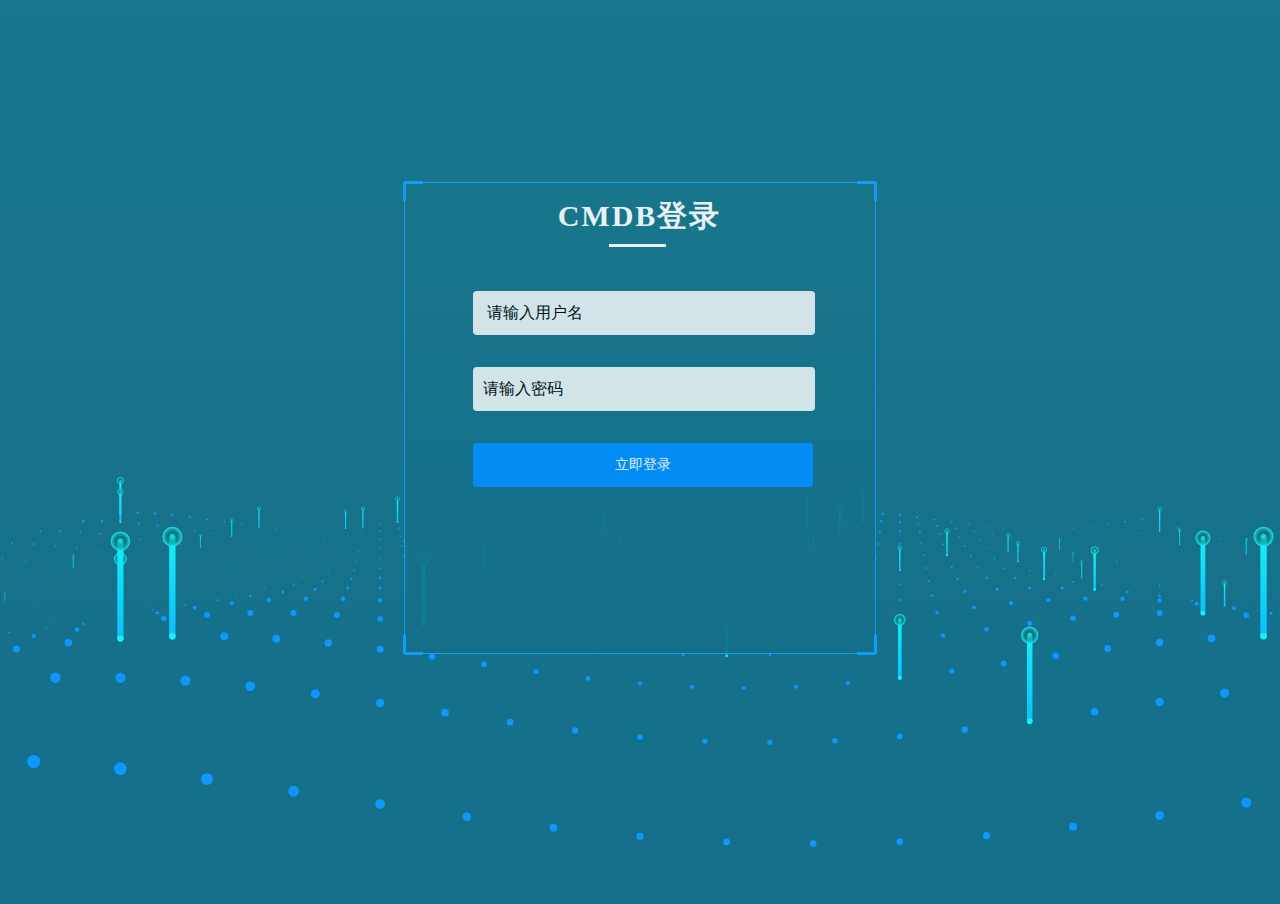
<file: data_custom_front_v1.1/index.html>
<!DOCTYPE html>
<html lang="en">
	<head>
		<title>network cmdb</title>
		<meta charset="utf-8">
		<meta name="viewport" content="width=device-width, user-scalable=no, minimum-scale=1.0, maximum-scale=1.0">
		<link rel="stylesheet" href="css/login/login.css">

	</head>
	<body>

		<div class="main">
			<div class="login">
				<div class="log-con">
					<span>CMDB登录</span>
					<input type="text" class="name" id="username" " placeholder=" 请输入用户名">
					<input class="password" id="password" type="password" placeholder="请输入密码">
					<!-- 			<input type="text" class="code" id="check_code" placeholder="请输入验证码">
					<input type="button" id="code" onClick="change();"> -->
					<a id="login_btn">立即登录</a>
				</div>
			</div>
		</div>
		<script type="text/javascript" src="./js/login/jquery.min.js"></script>
		<script type="text/javascript" src="./js/login/three.min.js"></script>
		<script type="text/javascript" src="./js/login/login.js"></script>
		<script type="text/javascript" src="./js/custom/server_connection_utility.js"></script>
		<script type="text/javascript" src="./js/login/turn_page.js"></script>
	</body>
</html>
</file>
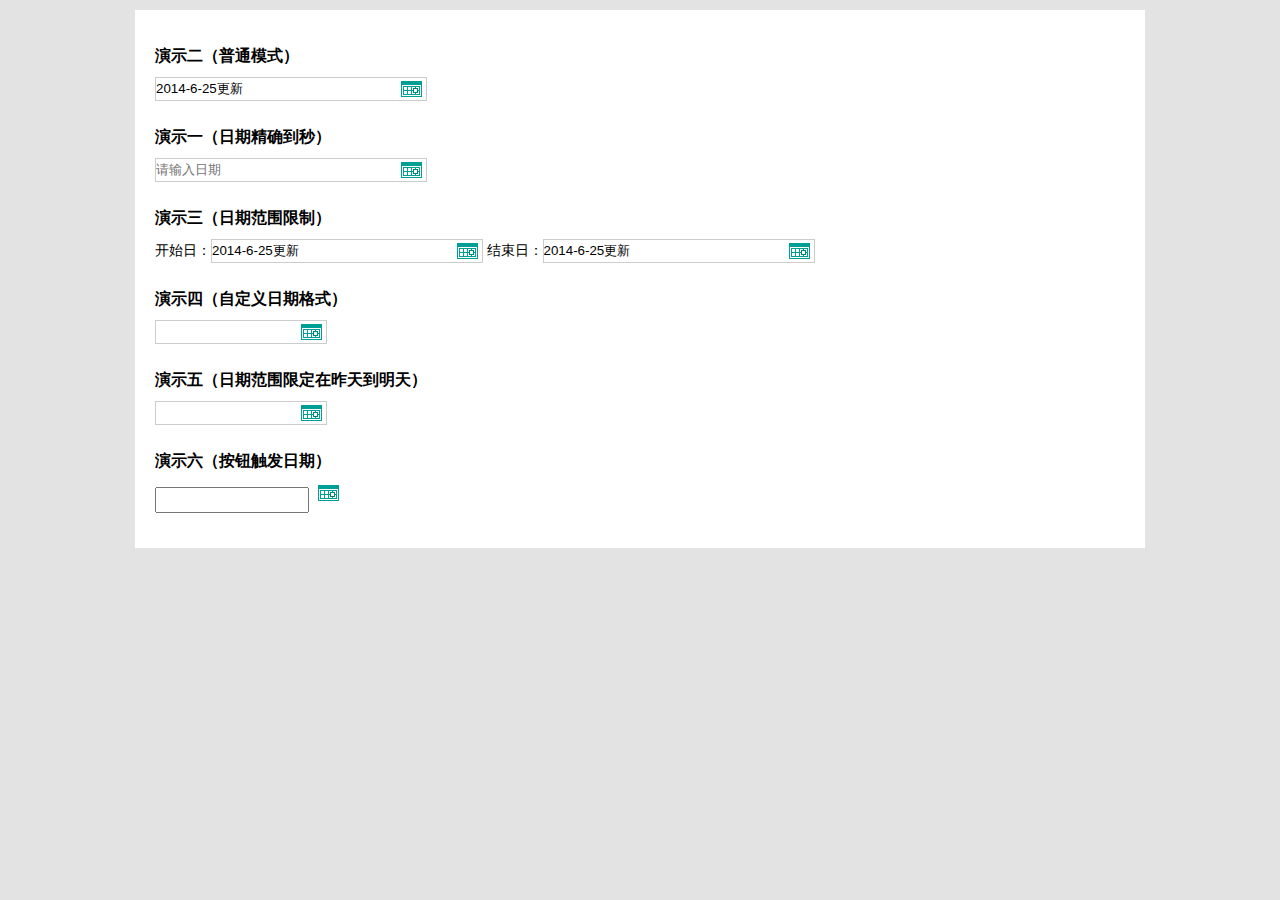
<file: data_custom_front_v1.1/js/date/index.html>
﻿<!DOCTYPE html PUBLIC "-//W3C//DTD XHTML 1.0 Transitional//EN" "http://www.w3.org/TR/xhtml1/DTD/xhtml1-transitional.dtd">
<html xmlns="http://www.w3.org/1999/xhtml">
<head>
<meta http-equiv="Content-Type" content="text/html; charset=utf-8" />
<title>js网页日期插件</title>

<script type="text/javascript" src="js/laydate.js"></script>

<style type="text/css">
*{margin:0;padding:0;list-style:none;}
html{background-color:#E3E3E3; font-size:14px; color:#000; font-family:'微软雅黑'}
h2{line-height:30px; font-size:20px;}
a,a:hover{ text-decoration:none;}
pre{font-family:'微软雅黑'}
.box{width:970px; padding:10px 20px; background-color:#fff; margin:10px auto;}
.box a{padding-right:20px;}
.demo1,.demo2,.demo3,.demo4,.demo5,.demo6{margin:25px 0;}
h3{margin:10px 0;}
.layinput{height: 22px;line-height: 22px;width: 150px;margin: 0;}
</style>

</head>
<body>

<div class="box">

	<div class="demo1">
		<h3>演示二（普通模式）</h3>
		<input class="laydate-icon" id="demo" value="2014-6-25更新"> 
	</div>

	<div class="demo2">
		<h3>演示一（日期精确到秒）</h3>
		<input placeholder="请输入日期" class="laydate-icon" onClick="laydate({istime: true, format: 'YYYY-MM-DD hh:mm:ss'})">
	</div>


	<div class="demo3">
		<h3>演示三（日期范围限制）</h3>
		<ul class="inline" id="demo">
		开始日：<input class="laydate-icon" value="2014-6-25更新">
		结束日：<input class="laydate-icon"  value="2014-6-25更新">
		</ul>
	</div>

	<div class="demo4">
		<h3>演示四（自定义日期格式）</h3>
	   <div id="test1" class="inline laydate-icon" style="width:150px;"></div>
	</div>

	<div class="demo5">
		<h3>演示五（日期范围限定在昨天到明天）</h3>
	   <div class="inline laydate-icon" style="width:150px;" id="hello3"></div>
	</div>

	<div class="demo6">
		<h3>演示六（按钮触发日期）</h3>
	   <input readonly class="layinput" id="hello1">
	   <div class="laydate-icon " onClick="laydate({elem: '#hello1'});" style="width:10px;display:inline-block;border:none;"></div>
	</div>

</div>

<script type="text/javascript">
!function(){
	laydate.skin('molv');//切换皮肤，请查看skins下面皮肤库
	laydate({elem: '#demo'});//绑定元素
}();

//日期范围限制
var start = {
    elem: '#start',
    format: 'YYYY-MM-DD',
    min: laydate.now(), //设定最小日期为当前日期
    max: '2099-06-16', //最大日期
    istime: true,
    istoday: false,
    choose: function(datas){
         end.min = datas; //开始日选好后，重置结束日的最小日期
         end.start = datas //将结束日的初始值设定为开始日
    }
};

var end = {
    elem: '#end',
    format: 'YYYY-MM-DD',
    min: laydate.now(),
    max: '2099-06-16',
    istime: true,
    istoday: false,
    choose: function(datas){
        start.max = datas; //结束日选好后，充值开始日的最大日期
    }
};
laydate(start);
laydate(end);

//自定义日期格式
laydate({
    elem: '#test1',
    format: 'YYYY年MM月DD日',
    festival: true, //显示节日
    choose: function(datas){ //选择日期完毕的回调
        alert('得到：'+datas);
    }
});

//日期范围限定在昨天到明天
laydate({
    elem: '#hello3',
    min: laydate.now(-1), //-1代表昨天，-2代表前天，以此类推
    max: laydate.now(+1) //+1代表明天，+2代表后天，以此类推
});
</script>

</body>
</html>
</file>
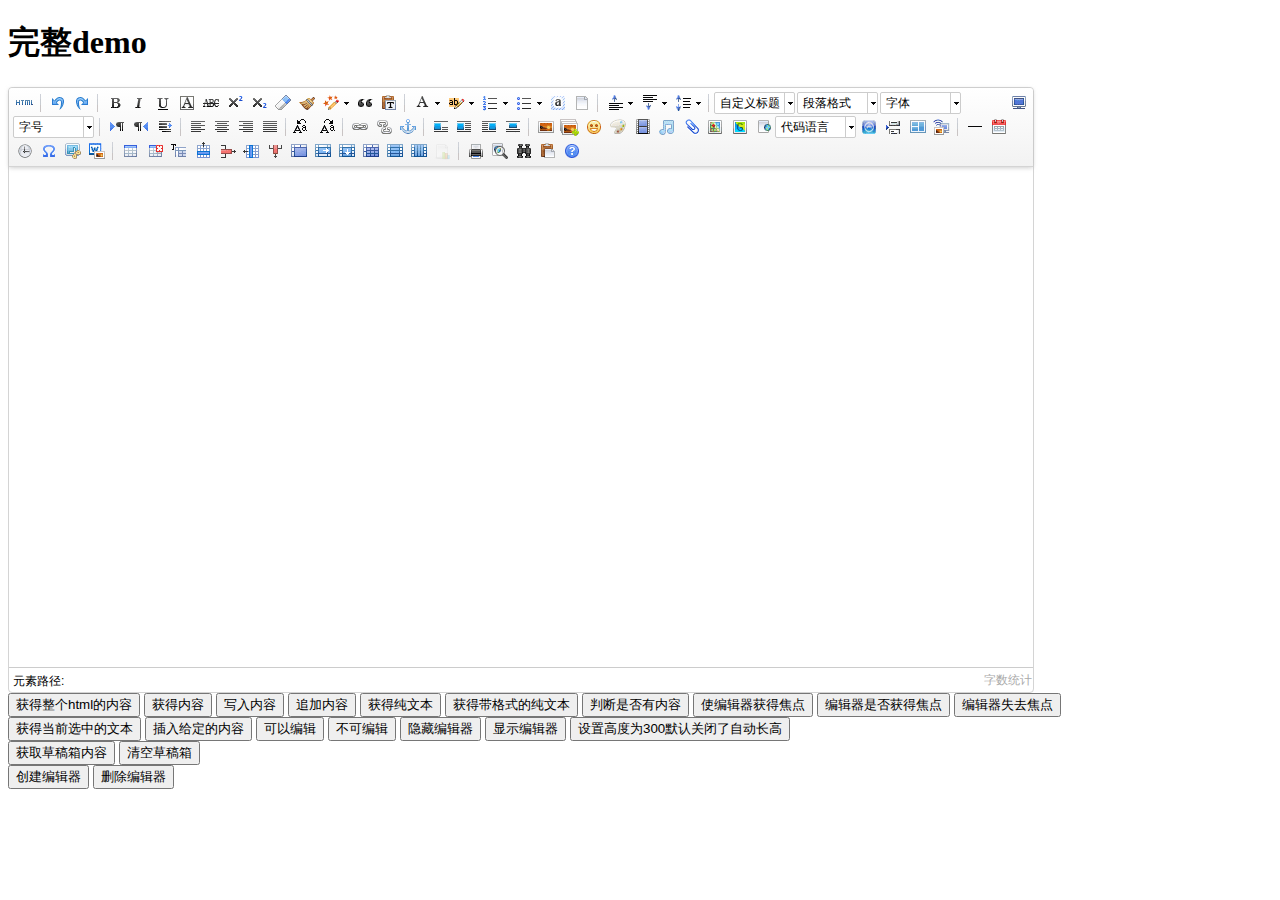
<file: data_custom_front_v1.1/js/utf8-php/index.html>
<!DOCTYPE HTML PUBLIC "-//W3C//DTD HTML 4.01 Transitional//EN"
        "http://www.w3.org/TR/html4/loose.dtd">
<html>
<head>
    <title>完整demo</title>
    <meta http-equiv="Content-Type" content="text/html;charset=utf-8"/>
    <script type="text/javascript" charset="utf-8" src="ueditor.config.js"></script>
    <script type="text/javascript" charset="utf-8" src="ueditor.all.min.js"> </script>
    <!--建议手动加在语言，避免在ie下有时因为加载语言失败导致编辑器加载失败-->
    <!--这里加载的语言文件会覆盖你在配置项目里添加的语言类型，比如你在配置项目里配置的是英文，这里加载的中文，那最后就是中文-->
    <script type="text/javascript" charset="utf-8" src="lang/zh-cn/zh-cn.js"></script>

    <style type="text/css">
        div{
            width:100%;
        }
    </style>
</head>
<body>
<div>
    <h1>完整demo</h1>
    <script id="editor" type="text/plain" style="width:1024px;height:500px;"></script>
</div>
<div id="btns">
    <div>
        <button onclick="getAllHtml()">获得整个html的内容</button>
        <button onclick="getContent()">获得内容</button>
        <button onclick="setContent()">写入内容</button>
        <button onclick="setContent(true)">追加内容</button>
        <button onclick="getContentTxt()">获得纯文本</button>
        <button onclick="getPlainTxt()">获得带格式的纯文本</button>
        <button onclick="hasContent()">判断是否有内容</button>
        <button onclick="setFocus()">使编辑器获得焦点</button>
        <button onmousedown="isFocus(event)">编辑器是否获得焦点</button>
        <button onmousedown="setblur(event)" >编辑器失去焦点</button>

    </div>
    <div>
        <button onclick="getText()">获得当前选中的文本</button>
        <button onclick="insertHtml()">插入给定的内容</button>
        <button id="enable" onclick="setEnabled()">可以编辑</button>
        <button onclick="setDisabled()">不可编辑</button>
        <button onclick=" UE.getEditor('editor').setHide()">隐藏编辑器</button>
        <button onclick=" UE.getEditor('editor').setShow()">显示编辑器</button>
        <button onclick=" UE.getEditor('editor').setHeight(300)">设置高度为300默认关闭了自动长高</button>
    </div>

    <div>
        <button onclick="getLocalData()" >获取草稿箱内容</button>
        <button onclick="clearLocalData()" >清空草稿箱</button>
    </div>

</div>
<div>
    <button onclick="createEditor()">
    创建编辑器</button>
    <button onclick="deleteEditor()">
    删除编辑器</button>
</div>

<script type="text/javascript">

    //实例化编辑器
    //建议使用工厂方法getEditor创建和引用编辑器实例，如果在某个闭包下引用该编辑器，直接调用UE.getEditor('editor')就能拿到相关的实例
    var ue = UE.getEditor('editor');


    function isFocus(e){
        alert(UE.getEditor('editor').isFocus());
        UE.dom.domUtils.preventDefault(e)
    }
    function setblur(e){
        UE.getEditor('editor').blur();
        UE.dom.domUtils.preventDefault(e)
    }
    function insertHtml() {
        var value = prompt('插入html代码', '');
        UE.getEditor('editor').execCommand('insertHtml', value)
    }
    function createEditor() {
        enableBtn();
        UE.getEditor('editor');
    }
    function getAllHtml() {
        alert(UE.getEditor('editor').getAllHtml())
    }
    function getContent() {
        var arr = [];
        arr.push("使用editor.getContent()方法可以获得编辑器的内容");
        arr.push("内容为：");
        arr.push(UE.getEditor('editor').getContent());
        alert(arr.join("\n"));
    }
    function getPlainTxt() {
        var arr = [];
        arr.push("使用editor.getPlainTxt()方法可以获得编辑器的带格式的纯文本内容");
        arr.push("内容为：");
        arr.push(UE.getEditor('editor').getPlainTxt());
        alert(arr.join('\n'))
    }
    function setContent(isAppendTo) {
        var arr = [];
        arr.push("使用editor.setContent('欢迎使用ueditor')方法可以设置编辑器的内容");
        UE.getEditor('editor').setContent('欢迎使用ueditor', isAppendTo);
        alert(arr.join("\n"));
    }
    function setDisabled() {
        UE.getEditor('editor').setDisabled('fullscreen');
        disableBtn("enable");
    }

    function setEnabled() {
        UE.getEditor('editor').setEnabled();
        enableBtn();
    }

    function getText() {
        //当你点击按钮时编辑区域已经失去了焦点，如果直接用getText将不会得到内容，所以要在选回来，然后取得内容
        var range = UE.getEditor('editor').selection.getRange();
        range.select();
        var txt = UE.getEditor('editor').selection.getText();
        alert(txt)
    }

    function getContentTxt() {
        var arr = [];
        arr.push("使用editor.getContentTxt()方法可以获得编辑器的纯文本内容");
        arr.push("编辑器的纯文本内容为：");
        arr.push(UE.getEditor('editor').getContentTxt());
        alert(arr.join("\n"));
    }
    function hasContent() {
        var arr = [];
        arr.push("使用editor.hasContents()方法判断编辑器里是否有内容");
        arr.push("判断结果为：");
        arr.push(UE.getEditor('editor').hasContents());
        alert(arr.join("\n"));
    }
    function setFocus() {
        UE.getEditor('editor').focus();
    }
    function deleteEditor() {
        disableBtn();
        UE.getEditor('editor').destroy();
    }
    function disableBtn(str) {
        var div = document.getElementById('btns');
        var btns = UE.dom.domUtils.getElementsByTagName(div, "button");
        for (var i = 0, btn; btn = btns[i++];) {
            if (btn.id == str) {
                UE.dom.domUtils.removeAttributes(btn, ["disabled"]);
            } else {
                btn.setAttribute("disabled", "true");
            }
        }
    }
    function enableBtn() {
        var div = document.getElementById('btns');
        var btns = UE.dom.domUtils.getElementsByTagName(div, "button");
        for (var i = 0, btn; btn = btns[i++];) {
            UE.dom.domUtils.removeAttributes(btn, ["disabled"]);
        }
    }

    function getLocalData () {
        alert(UE.getEditor('editor').execCommand( "getlocaldata" ));
    }

    function clearLocalData () {
        UE.getEditor('editor').execCommand( "clearlocaldata" );
        alert("已清空草稿箱")
    }
</script>
</body>
</html>
</file>
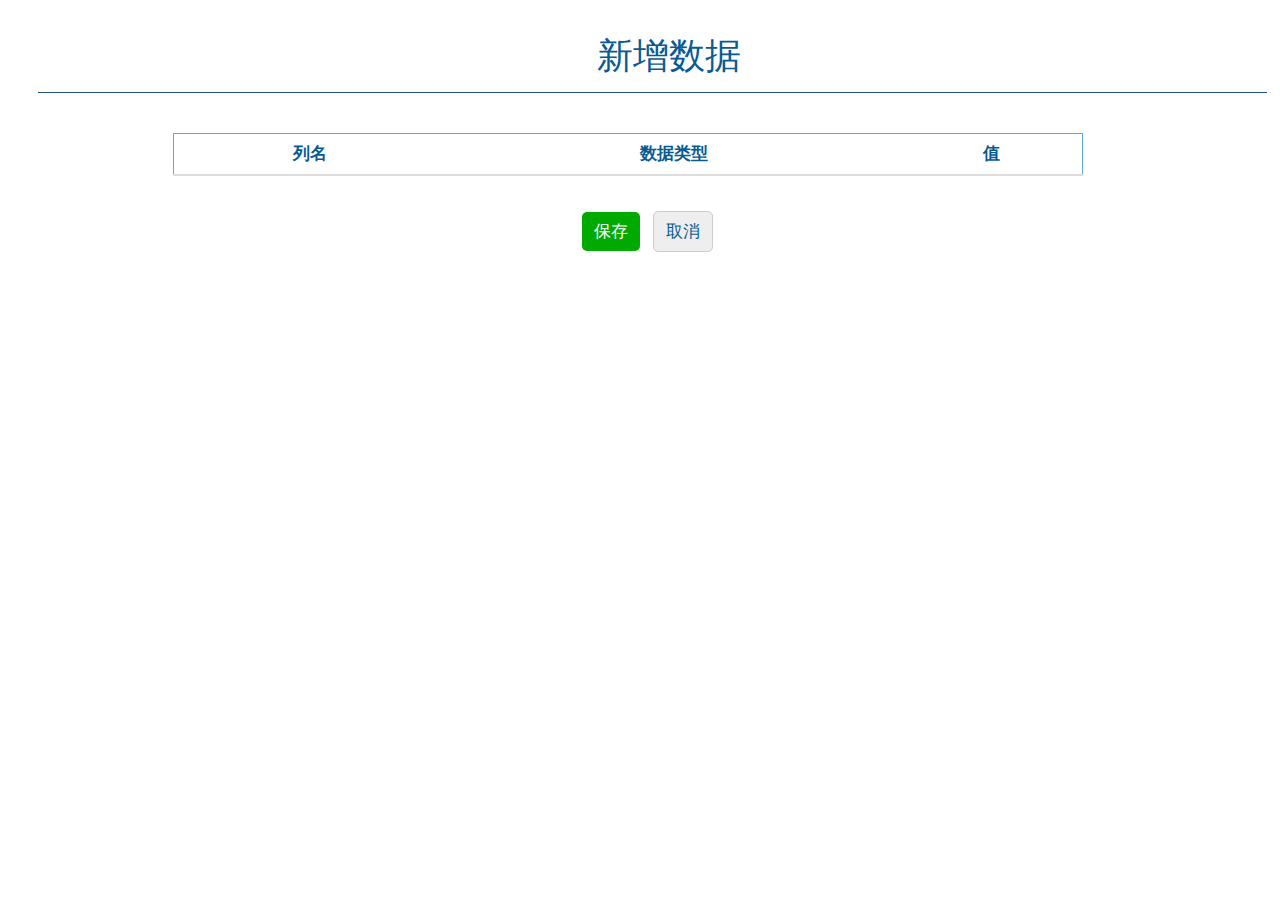
<file: data_custom_front_v1.1/html/create_data.html>
<!DOCTYPE html PUBLIC "-//W3C//DTD XHTML 1.0 Transitional//EN"
        "http://www.w3.org/TR/xhtml1/DTD/xhtml1-transitional.dtd">
<html xmlns="http://www.w3.org/1999/xhtml" lang="">
<meta http-equiv="Content-Type" content="text/html; charset=utf-8"/>
<head>
    <link href="../css/all.css" rel="stylesheet" type="text/css">
    <link href="../js/bstable/css/bootstrap.min.css" rel="stylesheet" type="text/css">
    <link href="../js/bstable/css/bootstrap-table.css" rel="stylesheet" type="text/css">
    <link href="../css/from.css" rel="stylesheet" type="text/css">
    <link rel="stylesheet" href="../css/custom/base_css.css">
    <link rel="stylesheet" href="../css/custom/create_data.css">
    <link href="../css/custom/create_table.css" rel="stylesheet" type="text/css">
    <script src="../js/jquery/jQuery-2.2.0.min.js"></script>
    <script src="../js/layer_v2.1/layer/layer.js"></script>
    <script src="../js/custom/create_data.js"></script>
    <script src="../js/custom/server_connection_utility.js"></script>
</head>
<body>
<div class="div_form">
    <h1 class="h1_style"><i class="i_h1"></i>新增数据<br/>
    </h1>

    <p class="form_p">
       <span id="table_name_label"></span>
    </p>
    <table class="table">
        <thead>
        <tr>
            <th>列名</th>
            <th>数据类型</th>
            <th>值</th>
        </tr>
        </thead>
        <tbody id="create_data_tbody">
        </tbody>
    </table>
    <p class="but_p">
        <input type="submit" id="save_data_btn" value="保存" class="but_save"/>
        <input type="button" id="cancel_btn" value="取消" class="but_close">
    </p>
</div>
</file>
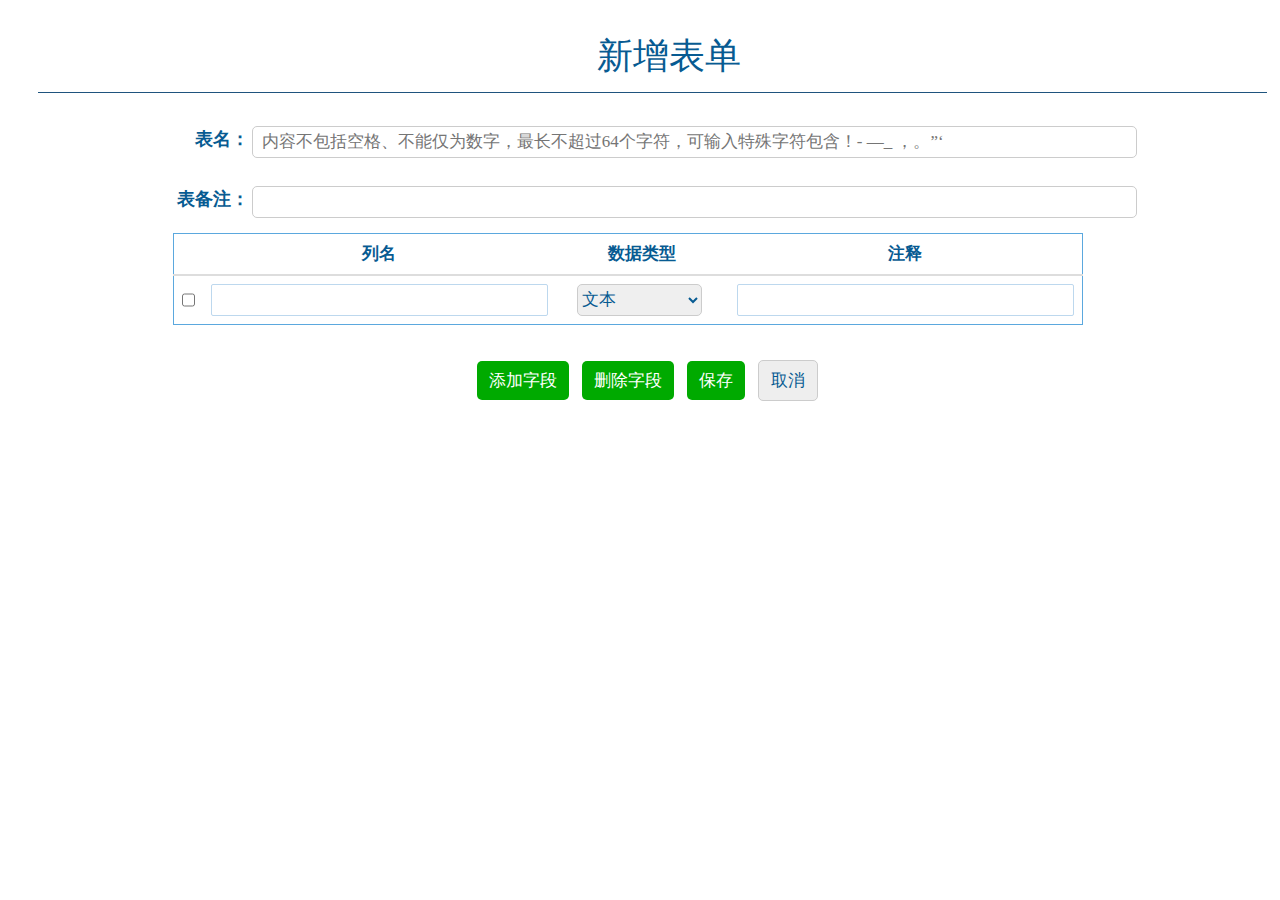
<file: data_custom_front_v1.1/html/create_table.html>
<!DOCTYPE html PUBLIC "-//W3C//DTD XHTML 1.0 Transitional//EN"
        "http://www.w3.org/TR/xhtml1/DTD/xhtml1-transitional.dtd">
<html xmlns="http://www.w3.org/1999/xhtml" lang="">
<meta http-equiv="Content-Type" content="text/html; charset=utf-8"/>
<head>
    <link href="../css/all.css" rel="stylesheet" type="text/css">
    <link href="../js/bstable/css/bootstrap.min.css" rel="stylesheet" type="text/css">
    <link href="../js/bstable/css/bootstrap-table.css" rel="stylesheet" type="text/css">
    <link href="../css/from.css" rel="stylesheet" type="text/css">
    <link href="../css/custom/create_table.css" rel="stylesheet" type="text/css">
    <link rel="stylesheet" href="../css/custom/base_css.css">
    <script src="../js/jquery/jQuery-2.2.0.min.js"></script>
    <script src="../js/layer_v2.1/layer/layer.js"></script>
    <script src="../js/custom/create_table.js"></script>
    <script src="../js/custom/server_connection_utility.js"></script>
</head>
<body>
<div class="div_form">
    <h1 class="h1_style"><i class="i_h1"></i>新增表单</h1>

    <p class="form_p">
        <label class="form_label">表名：</label>
        <input type="text" class="form_input " id="table_name_input" name="name"
               placeholder="  内容不包括空格、不能仅为数字，最长不超过64个字符，可输入特殊字符包含！- —_ ，。”‘">
    </p>
    <p class="form_p">
        <label class="form_label">表备注：</label>
        <input type="text" class="form_input " id="table_comment" name="name">
    </p>
    <table class="table">
        <thead>
        <tr>
            <th></th>
            <th>列名</th>
            <th>数据类型</th>
            <th>注释</th>
        </tr>
        </thead>
        <tbody id="create_column_tbody">
        <tr>
            <th class="create_column_checkbox_th"><input type="checkbox" style="margin-top: 0"
                                                         class="create_column_checkbox"/></th>
            <td><input style="width: 100%" type="text" name="column_content"/></td>
            <td><select class="form_input" name="column_type">
                <option value="text">文本</option>
                <option value="textarea">多行文本</option>
                <option value="number">数字</option>
                <option value="date">时间</option>
            </select></td>
            <td><input style="width: 100%" type="text" name="column_comment"/></td>
        </tr>
        </tbody>
    </table>
    <p class="but_p">
        <input type="submit" id="create_new_column_btn" value="添加字段" class="but_save"/>
        <input type="submit" id="delete_column_btn" value="删除字段" class="but_save"/>
        <input type="submit" id="save_table_btn" value="保存" class="but_save"/>
        <input type="button" id="cancel_btn" value="取消" class="but_close">
    </p>


</div>
<script>
</script>
</body>
</html>
</file>
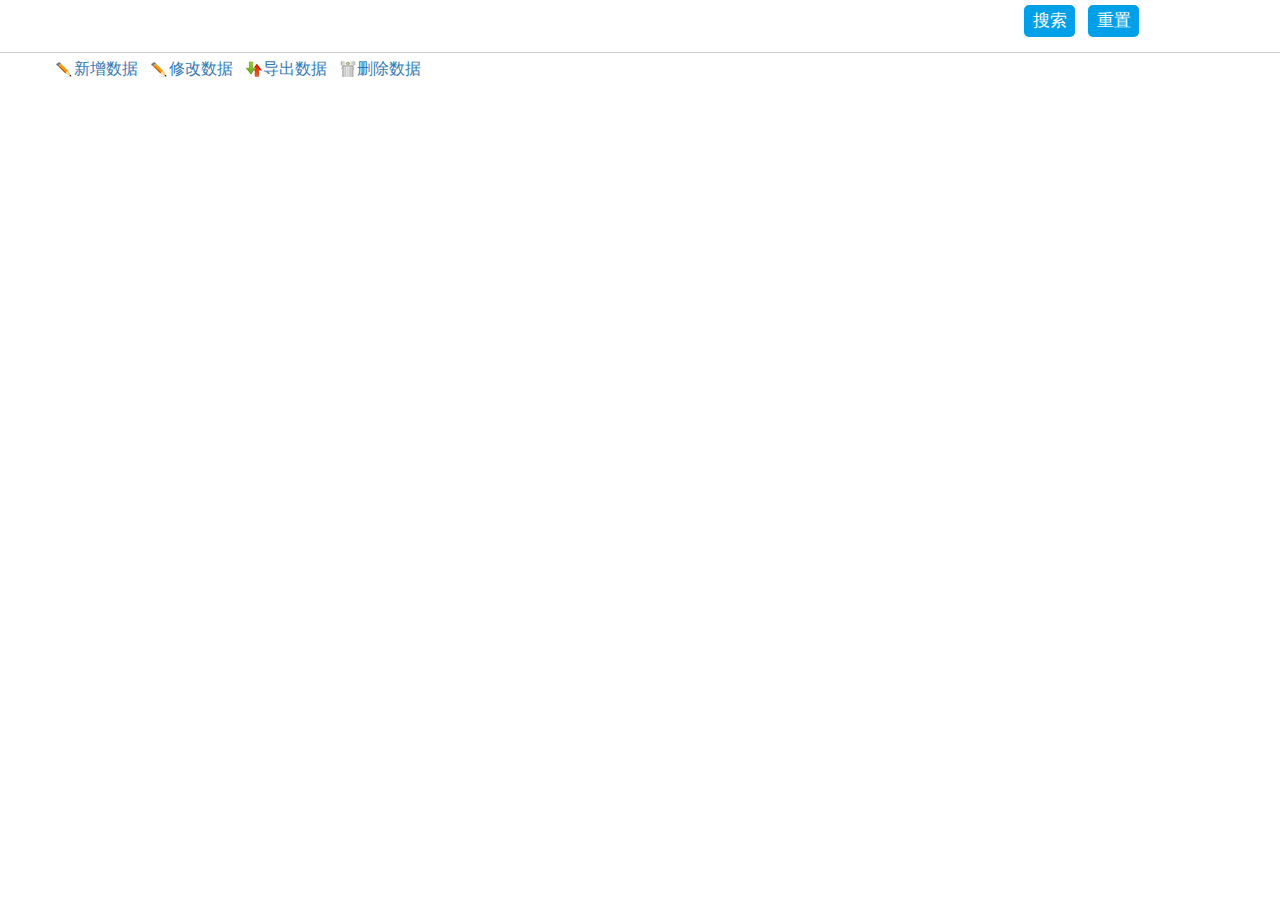
<file: data_custom_front_v1.1/html/data_operate.html>
<html xmlns="http://www.w3.org/1999/xhtml">

<head>
    <meta http-equiv="Content-Type" content="text/html" charset="utf-8"/>
    <title></title>

    <link href="../css/all.css" rel="stylesheet" type="text/css">
    <link href="../js/bstable/css/bootstrap.min.css" rel="stylesheet" type="text/css">
    <link href="../js/bstable/css/bootstrap-table.css" rel="stylesheet" type="text/css">
    <link href="../css/custom/table_operate.css" rel="stylesheet" type="text/css">
    <link href="../css/custom/data_operate.css" rel="stylesheet" type="text/css">
    <link rel="stylesheet" href="../css/custom/base_css.css">
</head>
<body>

<div class="div_find">
    <div id="data_search_div">
    </div>
    <p class="search_button_p_tag">
        <input type="button" value="搜索" class="find_but" id="search_data_btn">
        <input type="button" value="重置" class="find_but" id="search_reset_btn">
    </p>
    <p>
</div>
<p class="p_but">

    <i class="add_i"></i><a href="#" class="add_a" id="create_data_a_tag">新增数据</a>
    <i class="add_i"></i><a href="#" class="add_a" id="update_data__tag">修改数据</a>
    <!--    <i class=""></i><a href="#" class="add_a" id="update_table_a_tag">修改字段</a>-->
    <i class="down_i"></i><a href="#" class="add_a" id="export_data_tag">导出数据</a>

    <i class="del_i"></i><a href="#" class="add_a" id="delete_data_a_tag">删除数据</a>
    <a href="#" style="display: none" id="download_file">导出数据</a>

    <!--    <i class="del_i"></i><a href="#" class="add_a">删除表单></a>-->
</p>
<p>
<table id="table" class="table_style" style="margin: 0 auto">
</table>

<script src="../js/jquery/jQuery-2.2.0.min.js"></script>
<script src="../js/bstable/js/bootstrap.min.js"></script>
<script src="../js/bstable/js/bootstrap-table.js"></script>
<script src="../js/bstable/js/bootstrap-table-zh-CN.min.js"></script>
<script src="../js/date/js/laydate.js"></script>
<script src="../js/layer_v2.1/layer/layer.js"></script>
<script src="../js/custom/server_connection_utility.js"></script>
<script src="../js/custom/data_operate.js"></script>
<script src="../js/layer_v2.1/layer/layer.js"></script>

</body>
</html>
</file>
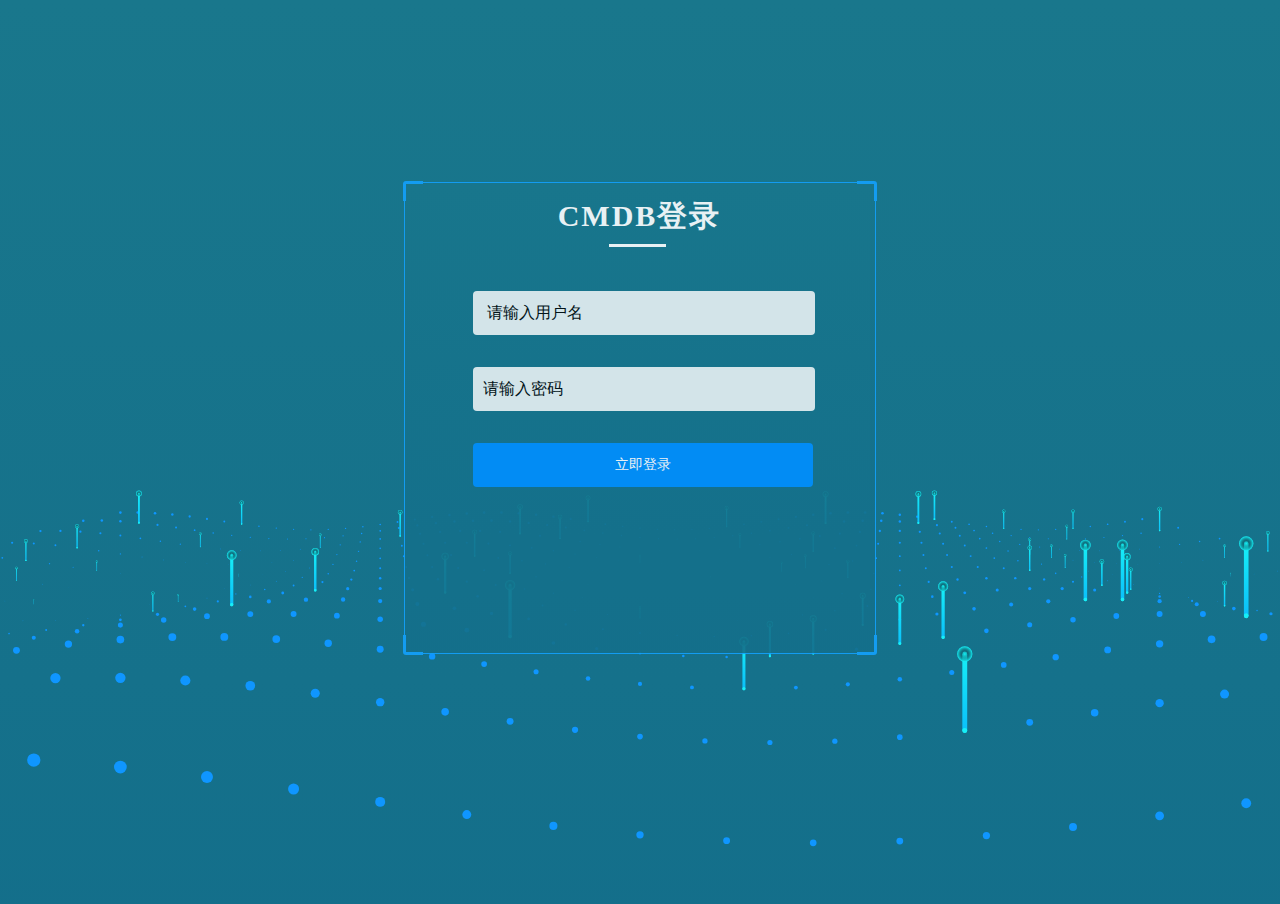
<file: data_custom_front_v1.1/html/table_operate.html>
<html xmlns="http://www.w3.org/1999/xhtml">

<head>
    <meta http-equiv="Content-Type" content="text/html" charset="utf-8"/>
    <title></title>

    <link href="../css/all.css" rel="stylesheet" type="text/css">
    <link href="../js/bstable/css/bootstrap.min.css" rel="stylesheet" type="text/css">
    <link href="../js/bstable/css/bootstrap-table.css" rel="stylesheet" type="text/css">
    <link href="../css/custom/table_operate.css" rel="stylesheet" type="text/css">
    <link rel="stylesheet" href="../css/custom/base_css.css">
</head>
<body>

<div class="div_find">
    <p>
        <label class="find_labela">表名：</label><input type="text" id="table_name_input" class="find_input">
        <input type="button" value="搜索" class="find_but" id="search_table_btn">
        <input type="button" value="重置" class="find_but" id="reset_search_btn">
    </p>
    <p>
</div>
<p class="p_but">

    <i class="add_i"></i><a href="#" class="add_a" id="create_table_a_tag">新增表单</a>
    <!--    <i class="add_i"></i><a href="#" class="add_a" id="update_table_name_tag">修改表名</a>-->
    <!--    <i class="down_i"></i><a href="#" class="add_a" id="update_table_a_tag">修改字段</a>-->
    <!--    <i class="del_i"></i><a href="#" class="add_a">删除字段</a>-->
    <!--    <i class="del_i"></i><a href="#" class="add_a">删除表单></a>-->
</p>
<p>
<table id="table" class="table_style" style="margin: 0 auto">
</table>

<script src="../js/jquery/jQuery-2.2.0.min.js"></script>
<script src="../js/bstable/js/bootstrap.min.js"></script>
<script src="../js/bstable/js/bootstrap-table.js"></script>
<script src="../js/bstable/js/bootstrap-table-zh-CN.min.js"></script>
<script src="../js/date/js/laydate.js"></script>
<script src="../js/layer_v2.1/layer/layer.js"></script>
<script src="../js/custom/table_operate.js"></script>
<script src="../js/custom/server_connection_utility.js"></script>
<script src="../js/layer_v2.1/layer/layer.js"></script>

</body>
</html>
</file>
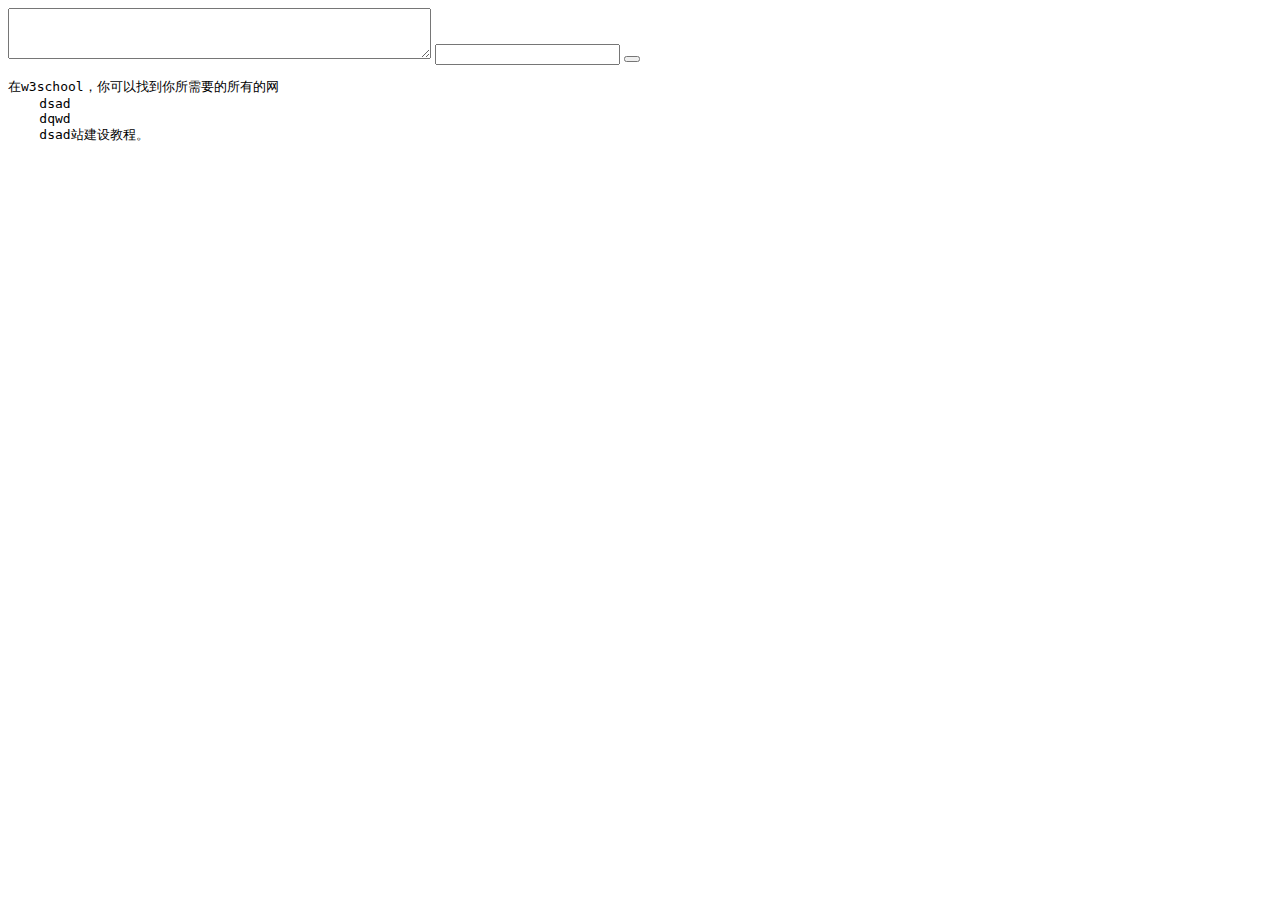
<file: data_custom_front_v1.1/html/tmp.html>
<!DOCTYPE html>
<html>
<head lang="en">
    <meta charset="UTF-8">
    <title>html 表格导出道</title>
    <script src="../js/jquery_3.2.1.js"></script>
    <script src="../js/table_to_excel.js"></script>
    <script language="JavaScript" type="text/javascript">
        $(document).ready(function () {
            $("#btnExport").click(function () {
                $("#tableExcel").table2excel({
                    exclude: ".noExl", //过滤位置的 css 类名
                    filename: new Date().getTime() + ".xls", //文件名称
                    name: "Excel Document Name.xlsx",
                    exclude_img: true,
                    exclude_links: true,
                    exclude_inputs: true
                });
            });
        });
    </script>
</head>
<body>
<div>
</div>
<div id="myDiv">
<textarea id="qweasd" rows="3" cols="50">

</textarea>
    <input>
    <button id="tableExcel1"></button>
</div>
<pre id="qweqweqwe"></pre>
<script>
    $(document).ready(function () {
        $('#qweqweqwe').append('在w3school，你可以找到你所需要的所有的网\n' +
            '    dsad\n' +
            '    dqwd\n' +
            '    dsad站建设教程。')
        $('#tableExcel1').click(function () {
            console.log($('#qweasd').val())
        })
    })


</script>
</body>
</html>
</file>
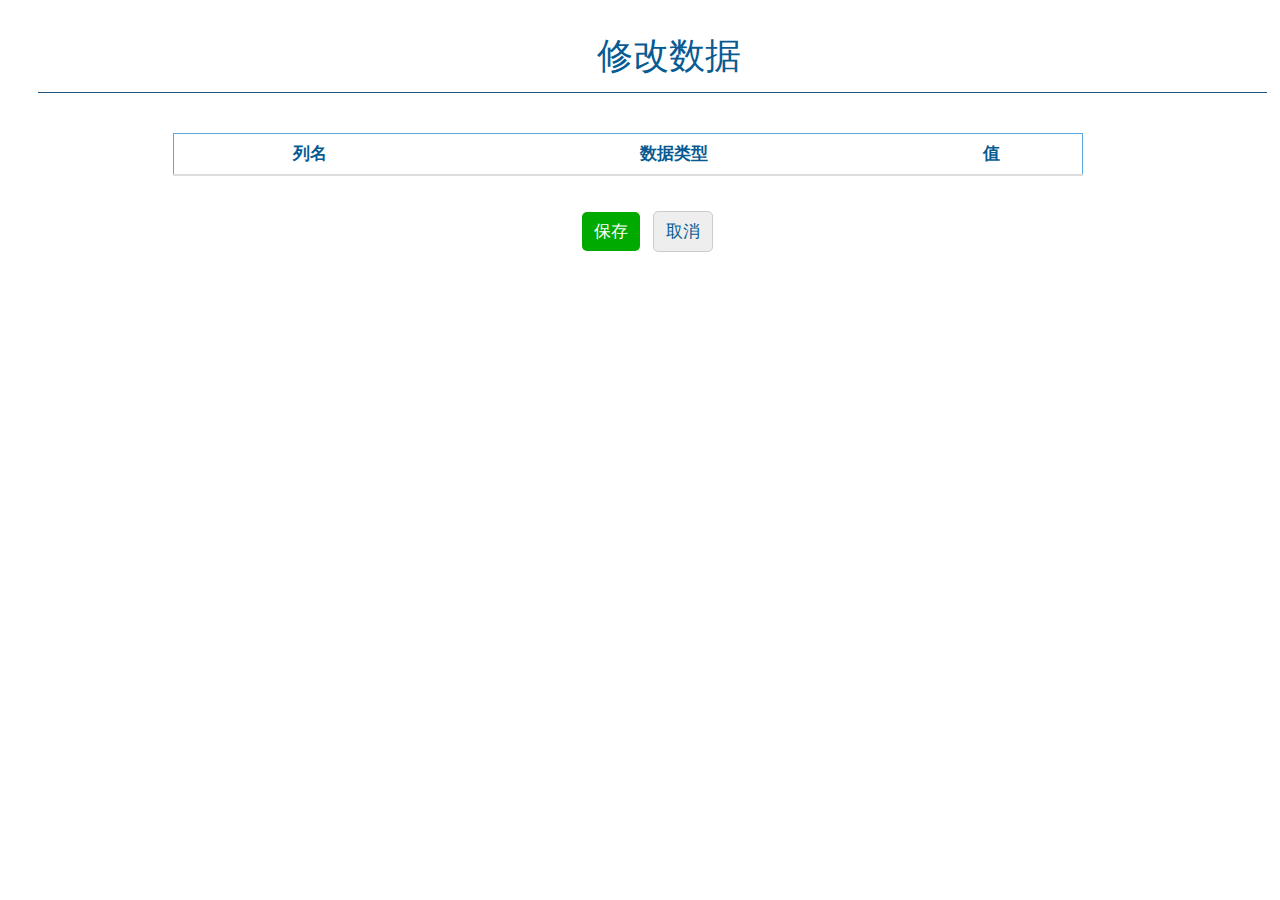
<file: data_custom_front_v1.1/html/update_data.html>
<!DOCTYPE html PUBLIC "-//W3C//DTD XHTML 1.0 Transitional//EN"
        "http://www.w3.org/TR/xhtml1/DTD/xhtml1-transitional.dtd">
<html xmlns="http://www.w3.org/1999/xhtml" lang="">
<meta http-equiv="Content-Type" content="text/html; charset=utf-8"/>
<head>
    <link href="../css/all.css" rel="stylesheet" type="text/css">
    <link href="../js/bstable/css/bootstrap.min.css" rel="stylesheet" type="text/css">
    <link href="../js/bstable/css/bootstrap-table.css" rel="stylesheet" type="text/css">
    <link href="../css/from.css" rel="stylesheet" type="text/css">
    <link rel="stylesheet" href="../css/custom/base_css.css">
    <link rel="stylesheet" href="../css/custom/update_data.css">
    <link href="../css/custom/create_table.css" rel="stylesheet" type="text/css">
    <script src="../js/jquery/jQuery-2.2.0.min.js"></script>
    <script src="../js/layer_v2.1/layer/layer.js"></script>
    <script src="../js/custom/update_data.js"></script>
    <script src="../js/custom/server_connection_utility.js"></script>
</head>
<body>
<div class="div_form">
    <h1 class="h1_style"><i class="i_h1"></i>修改数据<br/>
    </h1>

    <p class="form_p">
        <span id="table_name_label"></span>
    </p>
    <table class="table">
        <thead>
        <tr>
            <th>列名</th>
            <th>数据类型</th>
            <th>值</th>
        </tr>
        </thead>
        <tbody id="create_data_tbody">
        </tbody>
    </table>
    <p class="but_p">
        <input type="submit" id="save_data_btn" value="保存" class="but_save"/>
        <input type="button" id="cancel_btn" value="取消" class="but_close">
    </p>
</div>
<script>
    let url = location.href;
    let content = url.split('?')[1]
    window.unique_id = content.split('|')[0]
    window.table_name = content.split('|')[1]
    window.table_name = decodeURI(table_name);
    // window.unique_id = '128'
</script>
</body>
</html>
</file>
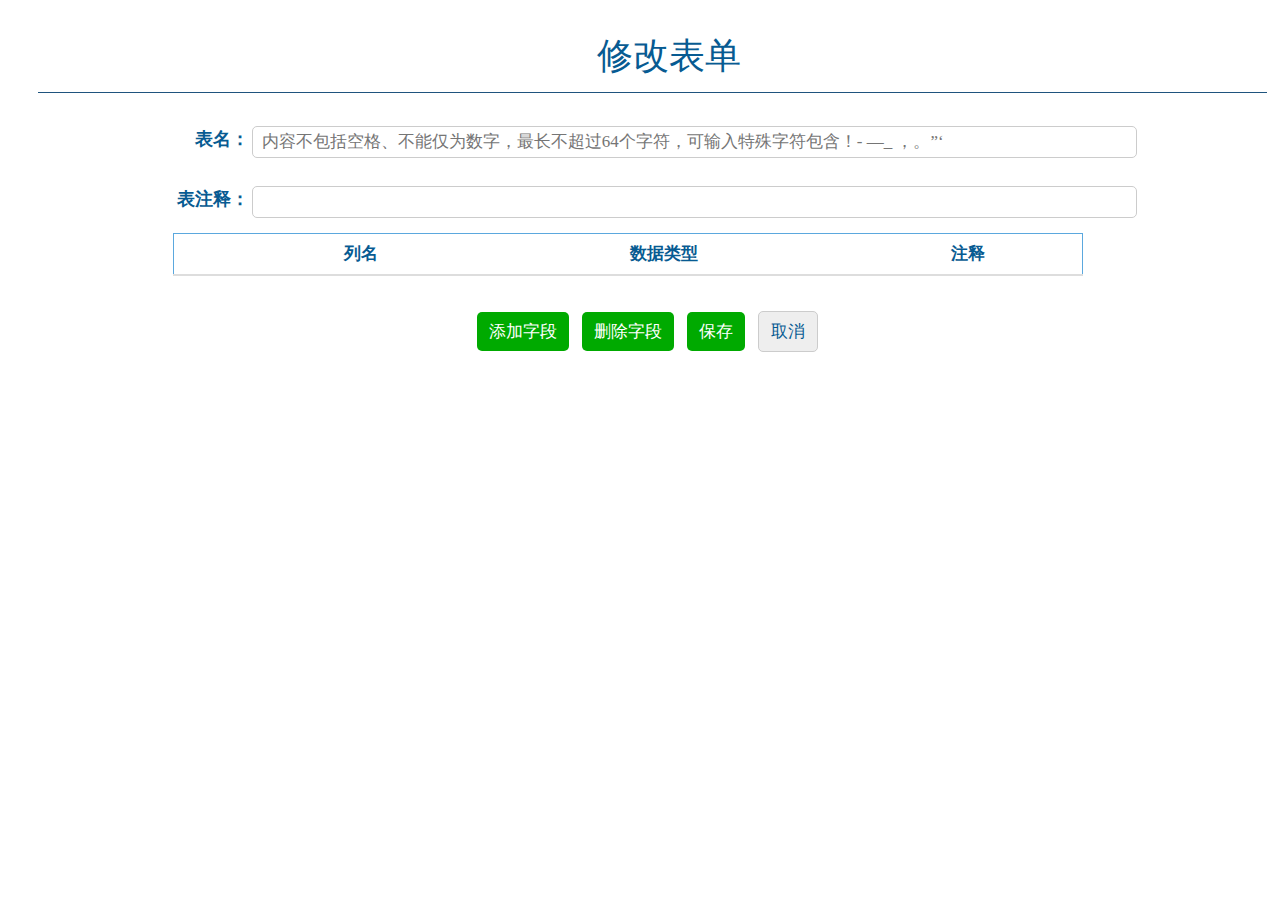
<file: data_custom_front_v1.1/html/update_table.html>
<!DOCTYPE html PUBLIC "-//W3C//DTD XHTML 1.0 Transitional//EN"
        "http://www.w3.org/TR/xhtml1/DTD/xhtml1-transitional.dtd">
<html xmlns="http://www.w3.org/1999/xhtml" lang="">
<meta http-equiv="Content-Type" content="text/html; charset=utf-8"/>
<head>
    <link href="../css/all.css" rel="stylesheet" type="text/css">
    <link href="../js/bstable/css/bootstrap.min.css" rel="stylesheet" type="text/css">
    <link href="../js/bstable/css/bootstrap-table.css" rel="stylesheet" type="text/css">
    <link href="../css/from.css" rel="stylesheet" type="text/css">
    <link rel="stylesheet" href="../css/custom/base_css.css">
    <link href="../css/custom/create_table.css" rel="stylesheet" type="text/css">
    <script src="../js/jquery/jQuery-2.2.0.min.js"></script>
    <script src="../js/layer_v2.1/layer/layer.js"></script>
    <script src="../js/custom/update_table.js"></script>
    <script src="../js/custom/server_connection_utility.js"></script>
</head>
<body>
<div class="div_form">
    <h1 class="h1_style"><i class="i_h1"></i>修改表单<br/>
    </h1>

    <p class="form_p">
        <label class="form_label">表名：</label>
        <input type="text" class="form_input " id="table_name_input" name="name"
               placeholder="  内容不包括空格、不能仅为数字，最长不超过64个字符，可输入特殊字符包含！- —_ ，。”‘">
    </p>
    <p class="form_p">
        <label class="form_label">表注释：</label>
        <input type="text" class="form_input " id="table_comment" name="name">
    </p>
    <table class="table">
        <thead>
        <tr>
            <th></th>
            <th>列名</th>
            <th>数据类型</th>
            <th>注释</th>
        </tr>
        </thead>
        <tbody id="create_column_tbody">
        </tbody>
    </table>
    <p class="but_p">
        <input type="submit" id="create_new_column_btn" value="添加字段" class="but_save"/>
        <input type="submit" id="delete_column_btn" value="删除字段" class="but_save"/>
        <input type="submit" id="save_table_btn" value="保存" class="but_save"/>
        <input type="button" id="cancel_btn" value="取消" class="but_close">
    </p>
</div>
<script>
</script>
</body>
</html>
</file>
<file: data_custom_front_v1.1/css/login/login.css>
body {
  	margin: 0;
  	overflow: hidden;
  	background: linear-gradient(to bottom, #19778c, #095f88);
  	background-size: 1400% 300%;
  	animation: dynamics 6s ease infinite;
  	-webkit-animation: dynamics 6s ease infinite;
  	-moz-animation: dynamics 6s ease infinite;
  	font-size: 14px;
  	color: #ffffff;
  	min-height: 700px;
  }

  /*登录样式*/
  .main {
  	position: fixed;
  	text-align: center;
  	top: 182px;
  	width: 100%;
  	height: auto;
  	display: flex;
  	justify-content: center;
  }

  .login {
  	width: 470px;
  	height: 470px;
  	background: linear-gradient(to bottom, #19778c, #095f88);
  	animation: dynamics 6s ease infinite;
  	-webkit-animation: dynamics 6s ease infinite;
  	-moz-animation: dynamics 6s ease infinite;
  	opacity: 0.9;
  	border: solid 1px #13a1fc;
  	background-size: 1400% 300%;
  }

  @keyframes dynamics {
  	0% {
  		background-position: 0% 0%;
  	}

  	50% {
  		background-position: 50% 100%;
  	}

  	100% {
  		background-position: 100% 0%;
  	}
  }

  .log-con {
  	background: linear-gradient(#13a1fc, #13a1fc) left top, linear-gradient(#13a1fc, #13a1fc) left top,
  		linear-gradient(#13a1fc, #13a1fc) right top, linear-gradient(#13a1fc, #13a1fc) right top,
  		linear-gradient(#13a1fc, #13a1fc) left bottom, linear-gradient(#13a1fc, #13a1fc) left bottom,
  		linear-gradient(#13a1fc, #13a1fc) right bottom, linear-gradient(#13a1fc, #13a1fc) right bottom;
  	background-repeat: no-repeat;
  	background-size: 3px 20px, 20px 3px;
  	height: 100%;
  	margin: -2px;
  	padding: 3px 1px 1px 0;
  	border-radius: 3px;
  }

  .log-con>span {
  	font-size: 30px;
  	font-weight: bold;
  	line-height: 24px;
  	letter-spacing: 2px;
  	display: block;
  	margin: 20px 0 44px 0;
  }

  .log-con>span::after {
  	display: block;
  	content: '';
  	width: 57px;
  	height: 3px;
  	background: #ffffff;
  	margin-top: 16px;
  	justify-content: center;
  	position: relative;
  	left: 206px;
  }

  .log-con>input {
  	display: block;
  	margin: 10px 0 32px 70px;
  	width: 330px;
  	height: 42px;
  	background-color: #ffffff;
  	border-radius: 4px;
  	opacity: 0.9;
  	border: 0;
  	font-size: 16px;
  	outline: none;
  	padding-left: 10px;
  	color: #000000;
  }

  .log-con>a {
  	width: 340px;
  	height: 44px;
  	background-color: #0090ff;
  	border-radius: 4px;
  	display: block;
  	margin: 10px 0 0 70px;
  	text-align: center;
  	line-height: 44px;
  	cursor: pointer;
  	opacity: 1;
  }

  input::-webkit-input-placeholder {
  	color: #000000;
  	font-size: 16px;
  }

  .log-con>.code {
  	width: 216px;
  	display: inline-block;
  	margin-left: 6px;
  }

  .log-con>#code {
  	width: 94px;
  	display: inline-block;
  	margin-left: 14px;
  	cursor: pointer;
  }

  /*logo*/
  .logo {
  	width: 168px;
  	height: 75px;
  	position: fixed;
  	left: 150px;
  	top: 26px;
  }

  .logo>img {
  	max-width: 100%;
  	max-height: 100%;
  }

  /*版权样式*/
  .copyright {
  	position: fixed;
  	bottom: 10px;
  	font-size: 16px;
  	display: block;
  	width: 100%;
  	text-align: center;
  }
</file>
<file: data_custom_front_v1.1/css/all.css>
@charset "utf-8";
/* CSS Document */

*{
	margin:0;
	padding:0;
	font-family:"微软雅黑";}
::-webkit-scrollbar-track{border-radius: 10px;-webkit-box-shadow: inset 0 0 6px rgba(0,0,0,0);}/*滚动条的滑轨背景颜色*/
::-webkit-scrollbar-thumb{background-color: rgba(0,0,0,0.05);border-radius: 10px;-webkit-box-shadow: inset 1px 1px 0 rgba(0,0,0,.1);}/*滑块颜色*/
::-webkit-scrollbar-thumb{background-color: rgba(0,0,0,0.2);border-radius: 10px;-webkit-box-shadow: inset 1px 1px 0 rgba(0,0,0,.1);}
::-webkit-scrollbar{width: 16px;height: 16px;}/* 滑块整体设置*/
::-webkit-scrollbar-track,
::-webkit-scrollbar-thumb{border-radius: 999px;border: 5px solid transparent;}
::-webkit-scrollbar-track{box-shadow: 1px 1px 5px rgba(0,0,0,.2) inset;}
::-webkit-scrollbar-thumb{min-height: 20px;background-clip: content-box;box-shadow: 0 0 0 5px rgba(0,0,0,.2) inset;}
::-webkit-scrollbar-corner{background: transparent;}/* 横向滚动条和纵向滚动条相交处尖角的颜色 */
.clear{
	clear: both;
}
.map_find{
padding-top: 5px;
	padding-bottom: 5px;
	border-bottom: 1px solid #CCCCCC;
	font-size: 13px;
	padding-left: 10px;
}
.map_find1{
	padding-top: 10px;

	border-bottom: 1px solid #CCCCCC;
	font-size: 13px;
	padding-left: 10px;
}
.map_find label{
	margin-right: 5px;
}
.map_input{
	width: 220px;
	height: 24px;
	border-radius: 3px;
	border:1px solid #CCCCCC;
	margin-right: 10px;
}
.find_but{
	padding-left: 8px;
	padding-right: 8px;
	padding-top: 3px;
	padding-bottom: 4px;
	background-color: #0D8BBD;
	color: #ffffff;
	border:none;
	border-radius: 3px;
}
.find_but:active{
	background-color: #1c6a9e;
}
.map_con{
	width: 100%;
	height: 100%;
	position: absolute;
}
.map_tail{
	width: 600px;
	height: 350px;
	position:relative;
	margin: 0 auto;
	margin-top: 50px;
	background-color: #ffffff;
	box-shadow: 5px 5px 3px #333;
	border-radius: 5px;


}
.map_h{
	padding-top: 10px;
	padding-bottom: 5px;
	text-align: center;
	border-bottom: 1px solid #CCCCCC;
	width: 96%;
	margin-left: 2%;
}
.map_table{
	width: 96%;
	margin-left: 2%;
	border:none;
	font-size: 13px;
	color: #262626;
}
.map_mos{
	text-decoration: none;
	padding-top: 3px;
	padding-left: 10px;
	padding-right: 10px;
	padding-bottom: 4px;
	color: #ffffff;
	background-color: #0D8BBD;
	border:none;
	border-radius: 3px;
}
.map_mos:active{
	background-color: #00a0e9;
		 }
.map_video{
	text-decoration: none;
	padding-top: 3px;
	padding-left: 10px;
	padding-right: 10px;
	padding-bottom: 4px;
	color: #ffffff;
	background-color: #00aa00;
	border:none;
	border-radius: 3px;
}
.map_video:active{
	background-color: #00e765;
}
.map_p01{
	padding-top: 15px;
	padding-bottom: 5px;
	border-bottom: 1px solid #CCCCCC;
	width: 96%;
	margin-left: 2%;
	font-size: 12px;
	color: #666666;
}
.map_p02{
	width: 96%;
	margin-left: 2%;
	height: 170px;
	margin-top: 5px;

}
.map_p02 img{
	width: 100%;
	height: 100%;
}
.map_close{
	width: 20px;
	height: 20px;
	position: absolute;
	right: -5px;
	top:-5px;
}
.p_but{
	padding-top: 5px;
	padding-left: 5px;
	font-size: 12px;
}
.p_but a{
margin-right: 10px;}
#table{
	font-size: 13px;
}
#table a{
	margin-right: 10px;
}
#table th{
	border-bottom: 1px solid #0D8BBD;
	background-color: #EEEEEE;

}
.add_i{
	width: 16px;
	height: 16px;
	position: relative;
	display: inline-block;
	background-image: url("../img/table_add.png");
	top:3px;
	margin-right: 2px;
}
.del_i{
	width: 16px;
	height: 16px;
	position: relative;
	display: inline-block;
	background-image: url("../img/table_del.png");
	top:3px;
	margin-right: 1px;
}
.down_i{
	width: 16px;
	height: 16px;
	position: relative;
	display: inline-block;
	background-image: url("../img/table_down.png");
	top:3px;
	margin-right: 1px;
}
.print_i{
	width: 16px;
	height: 16px;
	position: relative;
	display: inline-block;
	background-image: url("../img/table_print.png");
	top:3px;
	margin-right: 1px;
}
.div_find{
	/*padding-top: 10px;*/
	/*padding-bottom: 10px;*/
	width: 100%;
	/*background-color:#c5e0fb ;*/

	padding-bottom: 5px;
	padding-top: 5px;
	border-bottom: solid 1px #cccccc;
	top:5px;
	font-size: 12px;


}
.find_labela{
	width: 10%;
	text-align: right;
	display: inline-block;
}
.find_input{
	width: 12%;
	height: 24px;
	border:solid 1px #ccc;
	border-radius: 3px;
	margin-right: 1%;

}
.find_but{
	padding-left: 9px;
	padding-bottom: 4px;
	padding-top: 4px;
	padding-right: 8px;

	background-color:#00a0e9;
	color: #ffffff;
	border-radius: 5px;
	border:none;
	margin-right: 10px;


}
.find_but:active{
	background-color: #00a0e9;
	border: none;}
.find_but1{
	padding-left: 9px;
	padding-bottom: 4px;
	padding-top: 4px;
	padding-right: 8px;
	background-color:#2e8ded;
	color: #ffffff;
	border-radius: 5px;
	border: none;
}
.find_but1:active{
	background-color: #044588;
}
.find_span{
	float: right;
	margin-right: 15px;
	margin-top: 5px;

	font-size: 13px;
}
.find_span a{
	text-decoration: none;
	color: #333;
}
.find_span1{
	float: right;
	margin-right: 15px;
	margin-top: 5px;

	font-size: 13px;
	display: none;
}
.find_span1 a{
	text-decoration: none;
	color: #333;
}
.i_open{
	width: 14px;
	height: 14px;
	position: relative;
	display: inline-block;
	background-image: url("../img/opne.png");
	top:2px;
}
.i_close{
	width: 14px;
	height: 14px;
	position: relative;
	display: inline-block;
	background-image: url("../img/colse.png");
	top:2px;
}
.user_table{
	width: 96%;
	margin-left: 2%;
	border:none;
	font-size: 13px;
}
.user_table tr{
	height: 30px;

}
.user_td{
	text-align: right;
}
.user_td1{
	width: 100px;
}
.user_rdio{
	width: 15px;
	height: 15px;
	position: relative;
	top:3px;
	margin-right: 5px;
}
.rideo_label{
	margin-right: 10px;
	font-size: 13px;
}
.user_save{
	background-color: #00aa00;
	color: #ffffff;
	padding-bottom: 4px;
	padding-top: 3px;
	padding-left: 8px;
	padding-right: 8px;
	border:none;
	border-radius: 3px;
	margin-right: 10px;
}
.user_save:active{
	background-color: #00ca6d;
}
.user_esc{
	background-color: #d58512;
	color: #ffffff;
	padding-bottom: 4px;
	padding-top: 3px;
	padding-left: 8px;
	padding-right: 8px;
	border:none;
	border-radius: 3px;
}
.user_esc:active{
	background-color: #985f0d;
}
.rose_text{
	width: 350px;
	height: 100px;
	resize: none;
}
.part_span{
	float: right;
	margin-right: 5px;
}
.part_table{
	float: left;
	width: 79%;
	height: 600px;
	border:1px solid #0D8BBD;
	margin-left: 2px;
}
.part_tree{
	float: right;
	width: 20%;
	height: 600px;
	border:1px solid #0D8BBD;
	margin-right: 5px;
}
.part_tree ul{
	list-style: none;
	text-indent: 10px;
}
.tree_h{
	height: 40px;
	background-color: #EEEEEE;
	margin-top: 0px;
	line-height: 40px;
	text-indent: 5px;
}
.static_all{
width: 100%;
height: 100%;


}
.static01{
	width: 98%;
	margin-left: 1%;
	height: 300px;

	margin-top: 5px;
}
.static02{
	width: 98%;
	margin-left: 1%;
	height: 300px;

	margin-top: 5px;
}
.static03{
	width: 98%;
	margin-left: 1%;
height: 300px;

	margin-top: 5px;
}
.alam_static{
	width: 98%;
	height: 350px;


	margin-left: 1%;
	margin-top: 5px;

}
.alam_static1{

	width: 100%;

	background-color: #ffffff;

}
.alstic_ledt{
	padding-top: 10px;
	width: 59%;
	height: 350px;
	float: left;
}
.alstic_right{
	padding-top: 10px;
	width: 39%;
	height: 350px;
	float: right;
	background-color: #ffffff;


}
.alstic_right p{

	padding-bottom: 5px;
}
.spqn_red{
	color: #f11010;
	font-size: 20px;
}
.sque_red{
	width: 16px;
	height: 16px;
	background-color: #c23531;
	display: inline-block;
	margin-right: 10px;
	position: relative;
	top:3px;
}
.span_margin{
	margin-left: 10px;
}
.sque_02{
	width: 16px;
	height: 16px;
	background-color: #d48265;
	display: inline-block;
	margin-right: 10px;
	position: relative;
	top:3px;
}
.cloum_alam{
	width: 100%;
	height: 350px;
}
.book_con01{
	width: 80%;
	height: auto;
	margin-left: 10%;
	margin-top: 2%;
	margin-bottom: 3%;
	background-color: #ffffff;
	padding-top: 2%;
	padding-bottom: 2%;
	font-size: 14px;
	box-shadow:-5px 0 5px #666, /*左边阴影*/
	5px 0 5px #666, /*右边阴影*/
	0 -5px 5px #666, /*顶部阴影*/
	0 5px 5px #666; /*底边阴影*/


}
.book_p{
	width: 94%;
	margin-left: 3%;

	margin-bottom: 15px;
	padding-bottom: 10px;
}
.book_titSpan{
	float: right;
}
.book_p label{
	color: #3665a9;
	margin-right: 5px;
}
.book_input01{
	width: 100px;
	border-top:none;
	border-left: none;
	border-right: none;
	border-bottom: 1px solid #a9c9f7;
	margin-right: 5px;
	height:30px;
}
.book_input02{
	width: 60px;
	border-top:none;
	border-left: none;
	border-right: none;
	border-bottom: 1px solid #a9c9f7;
	margin-right: 5px;
	height:30px;
}
.book_input03{
	width: 97%;
	margin-left: 1%;
	height:30px;
	border:none;

}
.book_h01{
	width: 94%;
	margin-left: 3%;
	padding-top: 15px;
	margin-bottom: 10px;
	text-align: center;
	letter-spacing: 1px;
	font-size: 16px;

}
.label_red{
	margin-left: 5px;
	margin-right: 5px;
	color: #f50f35;
}
.book_table{
	width: 94%;
	margin-left: 3%;
	border-collapse:collapse;


}
.book_table tr{

	border:1px solid #a9c9f7;




}
.book_table td{
	padding-top: 8px;
	padding-bottom: 8px;
	padding-left: 5px;

}
.input_radio{
	position: relative;
	top:1px;
	margin-right: 5px;
	margin-left: 8px;
}
.textArae{
	width: 96%;
	margin-left: 1%;
	height: 350px;
	resize: none;


}
.textArae01{
	width: 96%;
	margin-left: 1%;
	height: 350px;
	resize: none;
	border:none;


}
.label_right{
	float: right;
	margin-right: 5px;
}
.td_label{
	color: #3665a9;
	margin-right: 5px;
	padding-top: 5px;
	padding-bottom: 10px;

}
.book_input04{
	width: 20%;
	height: 30px;
	margin-left: 3%;

}
.book_input05{
	width: 45%;
	height: 30px;
	margin-left: 3%;

}
.my_static{
	width: 100%;

	height: 350px;
	margin-top: 15px;
}
.book_foot{
	width: 100%;
	text-align: center;
	margin-top: 25px;
	margin-bottom: 25px;
}
.book_foot input{
	margin-right: 20px;
	padding-left: 5px;
	padding-right: 5px;
}
.reead{

	background-color: #EEEEEE;
}
.tr_color{
	background-color: #ECF4FB;
	text-align: center;
	font-weight: bold;
}
.P_chart{
	width: 98%;
	margin-left: 1%;
	height: 450px;

}
.p_static{
	padding-top: 15px;

	text-align: center;
	width: 100%;
	font-weight: bold;
	font-size: 18px;
}
.static_span01{
	margin-right: 15px;
	margin-left: 5px;
	font-size: 12px;
}
.static_span02{
	margin-right: 15px;
	float: right;
	font-size: 12px;
}
.static_tabel{
	width: 100%;
	border-collapse: collapse;
	font-size: 12px;
}
.static_tabel td{
	padding-top: 5px;
	padding-bottom: 5px;
	border:1px solid #CCCCCC;
	text-align: center;
}
.td_red{
	color: red;
}
.td_blue{
	color: #1F547E;
}
.index_top{
	color: #ffffff;
	line-height: 60px;
}
.i_start {
	width: 8px;
	height: 8px;
	position: relative;
	display: inline-block;
	background-image: url("../img/start.png");

	margin-right: 5px;
	top:-2px;
}
.online_left{
	width: 55%;
	height: 100%;
	float: left;
	background-color: #e6ecf5;
}
.online_right{
	width: 45%;
	height: 100%;
	float: left;
	background-color: #eff2f7;

}
.online_leftcon01{
	width: 100%;
	border-bottom: 1px solid #0D8BBD;
	/*padding-top: 10px;*/
	/*padding-bottom: 10px;*/
}

.online_table{
	width: 96%;
	margin-left: 2%;
	font-size: 12px;
}
.online_table td{
	padding-top: 15px;
	padding-bottom: 15px;

}
.online_table tr{
	border:1px solid #EEEEEE;
}
.table_time{
	color: #999999;
}
.online_input01{
	width: 97%;
	margin-left: 1%;
	height:150px;
	resize: none;
	border:1px solid #EEEEEE;
	border-radius: 5px;


}
.online_ringcon01{
	padding-top: 15px;
	padding-bottom: 15px;
}
.online_input02{
	width: 97%;
	margin-left: 1%;
	height:30px;
	resize: none;
	border:1px solid #EEEEEE;
	border-radius: 5px;
	color: #666666;
	text-indent: 2em;


}
.onlineUl{
	list-style: none;
	width: 96%;
	margin-left: 2%;
	font-size: 12px;

}
.onlineUl li{
	padding-top: 10px;
	padding-bottom: 10px;
	border-bottom: 1px solid #CCCCCC;
}
.onlineUl_span01{
	float: right;
	color: #999999;
}
.onlineUl_span02{
	float: left;
	color: #999999;
	margin-right: 10px;
}
.user_p01{
	width: 30px;
	height: 30px;
	background-image: url("../img/user2-160x160.jpg");
	border-radius: 50%;
	background-size: 100% 100%;
}
.static_label{
	font-size: 12px;
	margin-right: 10px;
}
</file>
<file: data_custom_front_v1.1/css/from.css>
* { margin:0; padding:0;}
::-webkit-scrollbar-track{border-radius: 10px;-webkit-box-shadow: inset 0 0 6px rgba(0,0,0,0);}/*滚动条的滑轨背景颜色*/
::-webkit-scrollbar-thumb{background-color: rgba(0,0,0,0.05);border-radius: 10px;-webkit-box-shadow: inset 1px 1px 0 rgba(0,0,0,.1);}/*滑块颜色*/
::-webkit-scrollbar-thumb{background-color: rgba(0,0,0,0.2);border-radius: 10px;-webkit-box-shadow: inset 1px 1px 0 rgba(0,0,0,.1);}
::-webkit-scrollbar{width: 16px;height: 16px;}/* 滑块整体设置*/
::-webkit-scrollbar-track,
::-webkit-scrollbar-thumb{border-radius: 999px;border: 5px solid transparent;}
::-webkit-scrollbar-track{box-shadow: 1px 1px 5px rgba(0,0,0,.2) inset;}
::-webkit-scrollbar-thumb{min-height: 20px;background-clip: content-box;box-shadow: 0 0 0 5px rgba(0,0,0,.2) inset;}
::-webkit-scrollbar-corner{background: transparent;}/* 横向滚动条和纵向滚动条相交处尖角的颜色 */
@font-face{ font-family:"currentmessagefont"; src:url(../font/液晶数字.TTF);
	font-family:"fontnew"; src:url(../font/BATMFA.TTF);
}

body { background:#FFF; font:12px "����"; color:#075B92; min-width:1100px; min-height:600px; overflow-x:hidden;}
a { text-decoration:none; color:#075B92; cursor:pointer;}
a:hover{
	text-decoration: none;

}

.a_font{
	font-weight:500 !important;}
h5{
	height:30px;
	line-height:30px;
	text-indent:1em;
	border-bottom: solid 1px #039;
	background-color:#DFF1F9;
	}
input{
	border:solid 1px #BDD8EE;
	border-radius:2px;}

.table { border:1px solid #5BA8DE; margin-top:5px;}
.top { background:url(../image/right_table_bg.jpg) repeat-x; height:26px; border-bottom:1px solid #5BA8DE; }


.top_body { font:12px "����"; color:#FFF;}
.lable { background:url(../image/top_lable.jpg) no-repeat; width:126px; height:28px; float:left;}
 .lable p { margin-top:8px;}
.menu { background: url(../image/top_menu.jpg) no-repeat; width:348px; height:28px; float:right;}
 .menu ul { margin:8px 0 0 45px; list-style:none;}
 .menu li { display:inline;}
 .menu a { float:right; text-decoration:none; padding-left:2px;}
 .menu a:hover {text-decoration:none;}
 .menu a span { display:block; padding-right:10px; color:#FFF; }
 .menu a:hover span { color:#F90; }
.menu_left { background:url(../image/menu_left.jpg) no-repeat; width:155px; height:22px; float:left; margin:3px 0 0 6px; text-align:center;}
 .menu_left p { margin-top:5px;} 
.menu_list { width:100%; height:25px;}
  .menu_list ul { margin:0; padding:4px 0 0 70px; list-style:none; }
    .menu_list li { display:inline; }
    .menu_list a { float:left; text-decoration:none; }
    .menu_list a span { display:block; padding:4px 10px 0 10px; color:#004c7e; }
    .menu_list a:hover span { color:#FFF; border:1px solid #004c7e;}
   .menu_list a:hover { background: url(../image/menu_list.jpg) repeat-x; }

.top_logobg{
	width:289px;
	height:57px;
	
	background-repeat:repeat;
	}
.left_all{
	width:166px;
	height:100%;
	background-color:#d4ecfc;
	position:absolute;
	left:0;
	}
.top_h5{
	width:166px;
	text-align:center;
	background-image:url(../image/list_top.gif);
	background-repeat:no-repeat;
	}
.left_all ul{
	list-style:none;

	
	}
.left_all ul li{
	line-height:30px;
	
	background-image:url(../image/li_bg.png);
	width:150px;
	border-bottom: solid 1px #9ed4f7;
	height:auto !important;
	text-indent:3em;
	}
.left_all ul li ul{
	text-indent:1em;
	background-color:#d4ecfc !important;
	left:20px !important;
	display:none;
	
	}
.left_all ul li ul li{
	background-image:none !important;
	border:none !important;}

.left_all ul li a{
	color:#085c93;}
.i_ph{
	width:16px;
	height:16px;
	position:relative;
	display:inline-block;
	margin-right:5px;
	top:3px;
	}
.i_home{
	background-image:url(../image/Home.png);
	}
.i_user{
	background-image:url(../image/user.png);
	}
.span_down{
	width:10px ;
	height:10px ;
	position:relative;
	top:1px;
	right:-25px;
	cursor:pointer;
	background-image:url(../image/down.png);
	display:inline-block;
	
	}
.div_form{
	padding-top: 15px;
	padding-left: 25px;
	width: 98%;
	margin-left: 1%;
}
.i_h1{
	width: 34px;
	height: 33px;
	position: relative;
	display: inline-block;
	top: 6px;
}
.h1_style{

	padding-bottom: 15px;
	border-bottom: 1px solid #1F547E;
	margin-bottom: 15px;

	width: 100%;
	text-align: center;
}
.form_p{
	padding-top: 10px;
	padding-bottom: 10px;
}

.form_label{
	width: 150px;
	display: inline-block;
	text-align: right;
	font-size: 13px;
}
.form_input{
	border-radius: 5px;
	height: 32px;
	width: 80%;
	border: 1px solid #CCCCCC;
	margin-right: 5px;
}
.form_input1{
	border-radius: 5px;
	height: 32px;
	width: 50%;
	border: 1px solid #CCCCCC;
	margin-right: 5px;
}
.readonly{
	background: #EEEEEE;
}
.i_start {
	width: 8px;
	height: 8px;
	position: relative;
	display: inline-block;
	background-image: url("../img/start.png");

	margin-right: 5px;
}
.form_select{
	border-radius: 5px;
	height: 32px;
	padding-left: 5%;
	padding-right:5px;

	border: 1px solid #CCCCCC;
margin-right: 15px;
}
.form_a{


	padding-right: 25px;
	color: #333333;
}
.form_radio{
	width: 15px;
	height: 15px;
	position: relative;
	top: 3px;
	margin-right: 5px;

}
.form_check{
	width: 15px;
	height: 15px;
	position: relative;
	top: 3px;
	margin-right: 5px;
}
.form_date{
	border-radius: 5px;
	height: 32px;
	width:240px;
	border: 1px solid #CCCCCC;

}
.form_area{
	width: 76%;
	min-height: 300px;

}
.form_area01{
	width: 80%;
	min-height: 200px;

}
.but_p{
	text-align: center;
	padding-top: 15px;
	padding-bottom: 15px;
}
.but_save{
	border-radius: 5px;
	border:none;
	padding: 8px 12px 8px 12px;
	margin-right: 10px;
	background-color: #00aa00;
	color: #ffffff;
}
.but_save:active{
	background-color: #00B83F;
}
.but_close{
	border-radius: 5px;
	border:1px solid #CCCCCC;
	padding: 8px 12px 8px 12px;
	margin-right: 10px;
	background-color:#EEEEEE;

}
.but_close:active{
	background-color: #CCCCCC;
}

 .error{
	 color:red;
 }
 .a_note{
	 color: #999999;}

.a_note1{
	color: #999999;
	font-size: 10px;

}
 .text_ient{
	 text-indent: 1em;
 }
 .but_find{
	 border-radius: 5px;
	 border:none;
	 padding: 6px 10px 6px 10px;
	 margin-right: 10px;
	 background-color:#42aeec;

	 color: #ffffff;

 }
.but_find:active{
	background-color: #3a87ad;
}
.p_line{
	padding-top: 15px;
	padding-bottom: 15px;

	border-bottom: 1px solid #CCCCCC;

}
.p_table{
	padding-top: 10px;
	padding-bottom: 10px;

}
.p_tit{
	text-align: center;
	padding-top: 20px;
	padding-bottom: 20px;
}
.span_right{
	float: right;
	margin-bottom: 10px;
	margin-right: 10px;


}
.span_left{
	float: left;
	margin-bottom: 10px;
	margin-left: 1%;
}
.span_left a{
	color: #333333;
	margin-right: 10px;
}
.span_left a:hover{
	color: #333333;
text-decoration: none;
}

.tabe_div{


}
.a_add{
	border-radius: 3px;
	border:none;
	padding: 7px 12px 7px 12px;
	margin-right: 10px;
	background-color:#3b97d7;
	color: #ffffff;
	margin-left: 15px;

}
.a_add:hover{
	text-decoration: none;
	color: #ffffff;
}
.a_add:active{
	background-color:#3a87ad;
}
.a_del{
	border-radius: 3px;
	border:none;
	padding: 7px 10px 7px 10px;
	margin-right: 10px;
	background-color:#EC5800;
	color: #ffffff;
	margin-left: 15px;

}
.a_del:hover{
	text-decoration: none;
	color: #ffffff;
}
.a_del:active{
	background-color: #D91600;
}
.table_style{
	width: 100% !important;
	margin-left: 0% !important;
	height: auto;
	border-collapse: collapse;
	font-size: 13px;
	color: #333333;

}
.table_style:nth-child(1) tr{
	background-color: #3b97d7 !important;
}
.table_style tr{
	height: 35px;
}
.table_style td{
	border: 1px solid #EEEEEE;
	text-align: center;

}
.tr1{
	background-color: #3b97d7;
	color: #ffffff;
	font-weight: bold;
}
.tr_a{
	padding-right: 10px;
	padding-left: 10px;
	border-right: 1px solid #00a2d4;
}
.tr_a1{
	padding-left: 10px;
	color: #00aa00;
}
.div_foot_left{
	margin-left: 1%;
	float: left;

	border: 1px solid #EEEEEE;
	margin-top: 15px;
	height: 35px;
}
.input_foot{
	width: 40px;
	height: 25px;
	border: 1px solid #CCCCCC;
	/*margin-top: 5px;*/
	/*margin-bottom: 5px;*/
	margin-right: 5px;
}
.div_foot_left a{


	color: #999999;
   height: 35px;
	line-height: 35px;

	display: inline-block;
	padding-left: 10px;
	margin-right: 10px;

}
.a_foot_line{
	border-left: 1px solid #EEEEEE;

}
.clear{
	clear: both;
}
.div_foot_right{
	margin-right: 1%;
	float:right;

	border: 1px solid #EEEEEE;
	margin-top: 15px;
	height: 35px;
}
.div_foot_right a{
	color: #999999;
	height: 35px;
	line-height: 35px;

	display: inline-block;
	padding-left: 10px;
	margin-right: 10px;

}
.left_tree{
	width: 30%;
	float: left;
	min-height:96%;
	max-height: 98%;
	border: 1px solid #BDD8EE;
	margin-top: 1%;
	overflow-y:auto;


}
.h3_left{
	height: 30px;
	background-color: #BDD8EE;
	text-indent: 1em;
	line-height: 30px;
}
.right_div{
	width: 69%;
	float: right;
	min-height:96%;
	max-height: 98%;
	border: 1px solid #BDD8EE;
	margin-top: 1%;
	overflow-y:auto;
}
.text_arae{
	width: 60%;
	height: 200px;
	border-radius: 5px;
	border:1px solid #CCCCCC;
	resize: none;
}
.a_posiotion{
	position: relative;
	top:-100px;
}
.tab_style{
	height: 30px;
	border-bottom: 1px solid #CCCCCC;
	line-height: 30px;
	text-indent: 2em;
}
.home_left1{
	width: 67%;
	height: auto;
	float: left;
	margin-left: 1%;
	background-color: #ffffff;
	margin-top: 1%;


}
.div_char1{
	height: 400px;
}
.home_h3{
	height: 35px;
	border-bottom: 1px solid #CCCCCC;
	text-indent: 1em;
	line-height: 35px;
	color: #666666;

}
.home_riht1{
	width: 30%;
	float: right;
	margin-right: 1%;
	margin-top: 1%;
	background-color: #ffffff;
	min-height: 300px;
}
.i_mes{
	width: 16px;
	height: 16px;
	position: relative;
	background-image: url("../image/7.png");
	display: inline-block;
	top: 5px;
}
.ul_mes{
	list-style: none;
	text-indent: 2em;
}
.ul_mes li{

	line-height: 30px;}

.ul_mes li a{
	color: #333333;
	font-size: 14px;
}
.ul_mes li span{
	float: right;
	margin-right: 10px;
	color: #0A246A;
}
.home_body{
	background-color: #EEEEEE;

}
/*#table th{background-color: #3b97d7;color: #fff;border:none;}*/
#table tbody button{line-height: 22px;padding: 0 6px;font-size: 10px;background-color: #3b97d7;border: none;border-radius: 2px;color: #fff}
.pub_box{
	/*width: 60%;*/
	/*margin: 0 auto;*/
	/*min-height: 500px;*/
	/*border-radius: 5px;*/
	/*border: 1px solid #CCCCCC;*/
}
.text_area1{
	width: 50%;
	height: 200px;
	resize: none;
}
.div_left{
	width: 60%;
	float: left;
}
.div_right{
	width: 40%;
	float: right;

}
.p_padd{
	padding-top: 20px;
	text-align: center;
}
.but_upload{
	padding: 10px 15px 10px 15px;
	border-radius: 4px;
	border: none;
	color: #ffffff;
	background-color: #00a0e9;
}
.but_upload:active{
	background-color: #0D8BBD;
}
.p_text{
	color: #cc0000;
	padding-top: 30px;
	text-align: center;
}
.p_text1{
	padding-top: 10px;
	text-align: center;
}
.div_ph_list{
	width: 98%;
	height: 60%;
	margin: 0 auto;
	margin-top: 1%;
	background: #ffffff;
}
.ph_ul{
	list-style: none;
	text-align: center;
}
.ph_ul li{
	display: inline-block;
	margin-top: 10px;

	width: 24%;


	text-align: center;
	margin-left:5px;
	height: 260px;
	overflow: hidden;



}
.ph_ul li p{
	margin-top: 5px;
}
.div_ph_abut{
	float: right;
	padding-top: 25px;
	padding-bottom: 15px;
}
.char_left{
	width: 48%;
	height:auto;
	float: left;
	margin-left: 1%;
	background-color: #ffffff;
	box-shadow: #C2CBE0;
	margin-top: 5px;
}
.line_char{
	height: 300px;
	padding-top: 10px;
}
.char_right{
	width: 48%;
	height:auto;
	float:right;
	margin-right: 1%;
	background-color: #ffffff;
	box-shadow: #C2CBE0;
	margin-top: 5px;

}
.cloum_char{
	height: 300px;
	padding-top: 10px;
}
.pie_char{
	height: 300px;
	padding-top: 10px;
}
.scatter_char{
	height: 300px;
	padding-top: 10px;
}
.radar_char{
	height: 500px;
	padding-top: 10px;
}
.K_char{
	height: 500px;
	padding-top: 10px;
}
.tab_labe{
	height: 35px;
	background: #EEEEEE;
	line-height: 35px;

}
.tab_labe a{
	padding-left: 20px;
	padding-right: 20px;
	display: inline-block;
	/*text-align: center;*/
	margin-left: 20px;
}
.a_tab{
	font-weight: bold;
	border-bottom: 1px solid #0060BF;
}
.ip_adtr{
	width: 80px;
	height: 25px;
	margin-left: 5px;
	margin-right: 5px;
}
.set_div{
	padding: 15px;
}
.label_set{
	width: 200px;
	text-align: right;
	display: inline-block;
}
.set_but{
	padding: 5px 10px 5px 10px;
	color: #ffffff;
	border: none;
	background-color: #0060BF;
	margin-left: 10px;

}
.h5_style1{
	margin-left:2%;
	margin-top:1%;
	border-left:3px solid #09F;
	text-indent:5px;
	padding-top:2px !important;
	padding-bottom:2px !important;
	background-color: #ffffff;
	border-bottom: none;
	color: #333333;

}
.p_set{
	padding-top: 10px;
	padding-bottom: 10px;
}

.div_float1{
	width: 50%;
	float: left;
}
.div_float2{
	width: 50%;
	float: right;
}
.a_area{
	position: relative;
	top:-100px;
}
.div_float3a{
	width: 32%;
	float: left;

}
.div_float3b{


	width: 32%;
float: left;
	left: 32%;

}
.div_float3c{
	width: 35%;
	float: left;
	left: 64%;
}
.find_a{
	text-decoration: none;
	color: #333333;
}
.find_a:hover{
	color: #333333;
	text-decoration: none;
}
/*Vanalysis页面的css样式*/
.text{margin-bottom: 10px}
.text h4{text-align: center;line-height: 40px;background-color: #fff;color: #000;font-size: 18px}
.text h4 span{color: #d65c11}
.text_top{padding: 20px 0;background-color: #fff}
.text_top>div{width: 49.5%}
.text_top>div:first-child{margin-right: 1%}
.text_top_l h6{line-height: 20px;margin-left: 16%;color: #000;font-size: 16px}
.text_top_l h6 span{display: block;width: 6px;height: 18px;background-color: #297bca;margin: 0 5px 0 0;float: left}
.text_top_l  .text_span{color: red}
.text_top_l ul{margin-left: 40%}
.text_top_l ul li{line-height: 24px;font-size: 14px;color:#000}
.text_top_l ul li:first-child{font-size: 17px}
.text_top_l ul li span{font-size: 20px;color: #d65c11}
.text_top_l ul li:first-child span{color: #297bca;font-size: 24px}

#container,#container1,#container2,#container3{margin-top: 8px}
.Vanalysis_main{background-color: #f5f5f5;}
.Vanalysis_left,.Vanalysis_right{width: 49.5%;height: 360px;background-color: #fff;margin-bottom: 12px}
.Vanalysis_last{height: 300px;margin-bottom: 0}
.Vanalysis_left{margin-right: 1%;}
.Vanalysis_left ul li,.Vanalysis_right ul li{line-height: 20px;font-size: 12px;color: #8c8c8c;padding-left: 10px}
.Vanalysis_left ul,.Vanalysis_right ul{padding: 30px 0 20px 0}
.Vanalysis_left ul li span,.Vanalysis_right ul li span{width: 26px;height: 14px;background-color: #518eff;display: inline-block;border-radius: 8px;margin-right: 8px}
.Vanalysis_left ul li:nth-child(2) span,.Vanalysis_right ul li:nth-child(2) span{background-color: yellow}
.Vanalysis_left ul li:nth-child(3) span,.Vanalysis_right ul li:nth-child(3) span{background-color: #bce672}
.Vanalysis_left ul li:nth-child(4) span,.Vanalysis_right ul li:nth-child(4) span{background-color: #ff5186}
.Vanalysis_right ul li:nth-child(5) span{background-color: pink}

/*Hanalysis页面的css样式*/
.Hanalysis_last{height: 360px}
.index_text_top{padding-left: 0px}
.index_text_top:nth-child(1){padding:0 70px}
.index_text_top:nth-child(2){padding-right: 70px}
.index_text_top ul{padding-top: 40px}
.index_text_top ul li{line-height: 90px;font-size: 20px;font-weight: bold}
.index_text_top ul li span{font-size: 32px;color: red;text-shadow: 2px 2px rgba(255,0,0,0.5)}
.float_l{float: left}
.float_r{float: right}
.form_table{
	width: 96%;

	border-collapse: collapse;

}
.form_table tr{
	border:1px solid #a9c9f7;

}
.form_table td{
	padding-bottom: 5px;
	padding-top: 5px;

}
.form_tabletr01{
	text-align: center;
	font-size: 18px;
	font-weight: bold;
	padding-bottom: 5px;
	padding-top: 5px;
}
.form_table td:nth-child(1) {
	text-align: right;

}
</file>
<file: data_custom_front_v1.1/css/custom/base_css.css>
a {
    cursor: pointer;
}

[type=button] {
    cursor: pointer;
}

input {
    font-size: 17px
}

table {
    font-size: 17px
}

table td {
    text-align: center;
}

label {
    display: block;
    white-space: nowrap;
    overflow: hidden;
    text-overflow: ellipsis;
}

.find_labela {
    font-size: 15px;
    position: relative;
    top: 8px;
}

#data_search_div p {
    margin-bottom: 5px;
}

#data_search_div p label {
    margin-top: 0;
    margin-bottom: 0;
    color: #555555;
}


.tab_label {
    max-width: 200px;
}

.add_a {
    font-size: 16px;
}

tbody tr td {

    vertical-align: middle !important;
    text-align: center !important;
    display: table-cell !important;
}

td pre {
    cursor: pointer;
    max-height: 100px !important;
    text-align: initial !important;
}
td textarea{
    height: 200px;
}
</file>
<file: data_custom_front_v1.1/css/custom/create_data.css>
thead th {
    text-align: center;
}

.table {
    max-width: 74%;
    margin-left: 11%;
}

.table input {
    height: 32px;
}

.form_p {
    margin: auto;
    max-width: 90%;
}

.create_column_checkbox_th {
    width: 20px;

}
.create_column_checkbox{
    margin-top: 0;
}
.form_p{
    font-size: 16px;
    text-align: center;
}
</file>
<file: data_custom_front_v1.1/css/custom/create_table.css>
thead th {
    text-align: center;
}

.table {
    max-width: 74%;
    margin-left: 11%;
}

.table input {
    height: 32px;
}

.form_p {
    margin: auto;
    max-width: 90%;
}

.create_column_checkbox_th {
    width: 20px;

}

.create_column_checkbox {
    margin-top: 0;
}

.form_label {
    position: relative;
    top: 9px;
    font-size: 18px;
}
</file>
<file: data_custom_front_v1.1/css/custom/table_operate.css>
.search_table_div {
    margin-left: 90%;
}

tr td {
    min-width: 100px;
    max-width: 300px;
    word-break: break-all;
    word-wrap: break-word;

}

.bs-checkbox {
    min-width: 30px;
}

.table_name_class{font-size: 17px}
.p_but{
    margin-left: 4%;
}
</file>
<file: data_custom_front_v1.1/css/custom/data_operate.css>
.search_button_p_tag {
    margin-left: 80%;
}

#data_search_div {
    position: relative;
}

#data_search_div {
    margin-left: 5%;
}
.datetime_select{
    width: 16%;
    height: 25px;
    font-size: 15px;
}
#data_search_div{
    color: #2c82c9;;
}
#data_search_div label{
    text-align: center;
}
</file>
<file: data_custom_front_v1.1/css/custom/update_data.css>
thead th {
    text-align: center;
}

.table {
    max-width: 74%;
    margin-left: 11%;
}

.table input {
    height: 32px;
}

.form_p {
    margin: auto;
    max-width: 90%;
}

.create_column_checkbox_th {
    width: 20px;

}
.create_column_checkbox{
    margin-top: 0;
}
</file>
